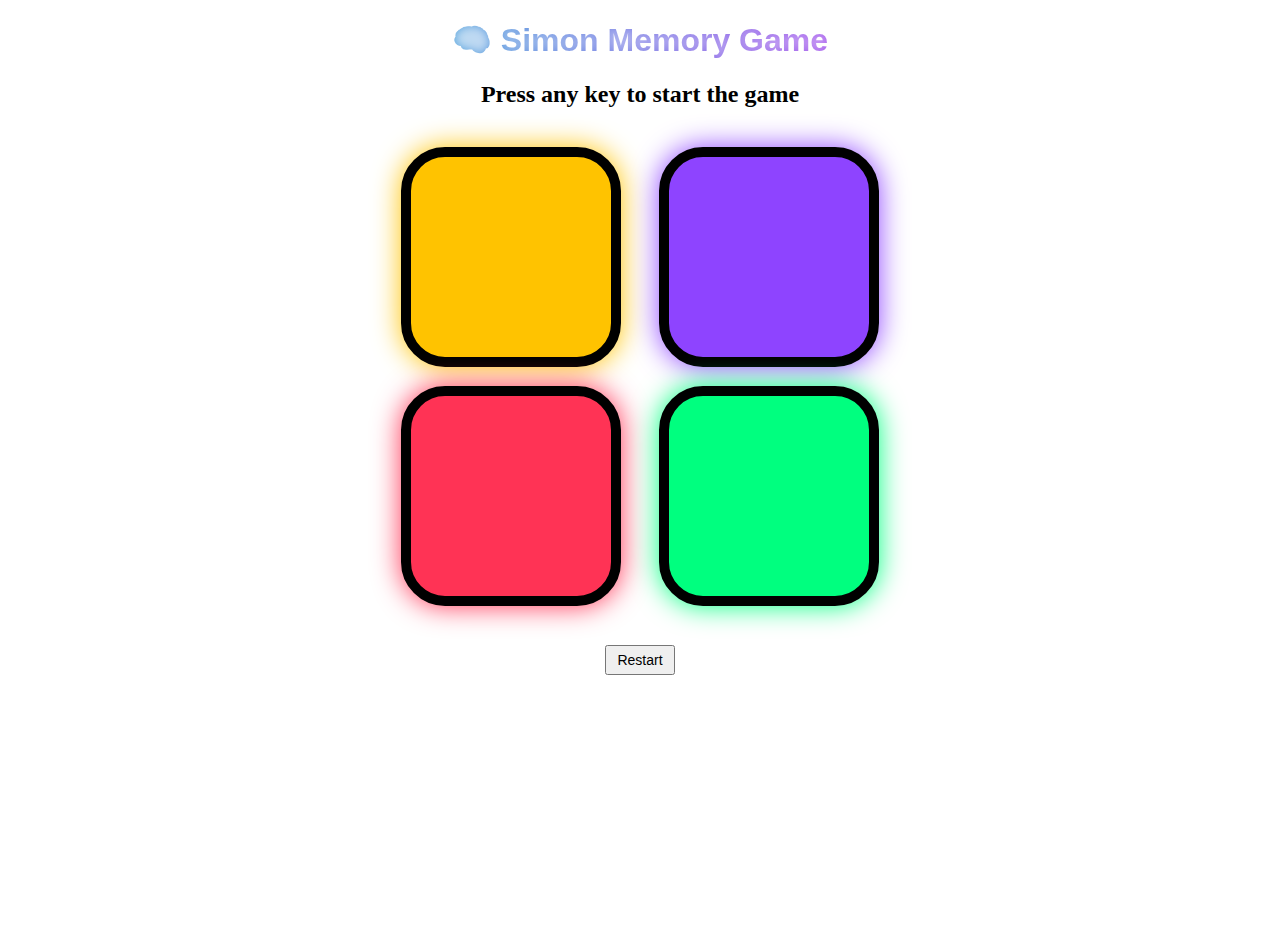
<file: index.html>
<!DOCTYPE html>
<html lang="en">
  <head>
    <meta charset="UTF-8" />
    <meta name="viewport" content="width=device-width, initial-scale=1.0" />
    <link rel="stylesheet" href="simonstyle.css" />
    <title>Simon Game</title>
  </head>
  <body>
    <h1
      style="
        text-align: center;
        font-family: Arial, Helvetica, sans-serif;
        color: #ffffff;
        background: linear-gradient(to right, #00ffcc, #ff00ff);
        -webkit-background-clip: text;
        color: transparent;
        text-shadow: 0px 0px 10px rgba(255, 255, 255, 0.6);
      "
    >
      🧠 Simon Memory Game
    </h1>

    <h2>Press any key to start the game</h2>
    <h2 class="highest"></h2>
    <div class="btn-container">
      <div class="line-one">
        <div class="btn yellow" type="button" id="yellow"></div>
        <div class="btn red" type="button" id="red"></div>
      </div>
      <div class="line-two">
        <div class="btn purple" type="button" id="purple"></div>
        <div class="btn green" type="button" id="green"></div>
      </div>
    </div>
    <input type="button" value="Restart" id="restart-btn" />
    <script src="simonapp.js"></script>
  </body>
</html>
</file>
<file: simonstyle.css>
body {
  min-height: 100vh;
  text-align: center;
  background-color: white;
}

.btn {
  border-radius: 20%;
  border: 10px solid black;
  height: 200px;
  width: 200px;
  margin: 1.2rem;
  display: flex;
  justify-content: center;
  align-items: center;
}

.btn-container {
  display: flex;
  justify-content: center;
  align-items: center;
}

/* .yellow {
  background-color: #f99b45;
}
.red {
  background-color: #d95988;
}
.purple {
  background-color: #819ff9;
}
.green {
  background-color: #63aac0;
} */

.yellow {
  background-color: #ffc300;
  box-shadow: 0 0 28px #ffc300;
}

.purple {
  background-color: #8e44ff;
  box-shadow: 0 0 28px #8e44ff;
}

.red {
  background-color: #ff3355;
  box-shadow: 0 0 28px #ff3355;
}

.green {
  background-color: #00ff7f;
  box-shadow: 0 0 28px #00ff7f;
}

.flash {
  background-color: white;
}

.userflash {
  background: #00e5ff !important;
  box-shadow: 0 0 45px rgba(0, 229, 255, 0.9);
}

.gameover {
  background-color: red;
}

input[type="button"] {
  margin-top: 20px;
  padding: 5px 10px;
  font-size: 14px;
}
</file>
